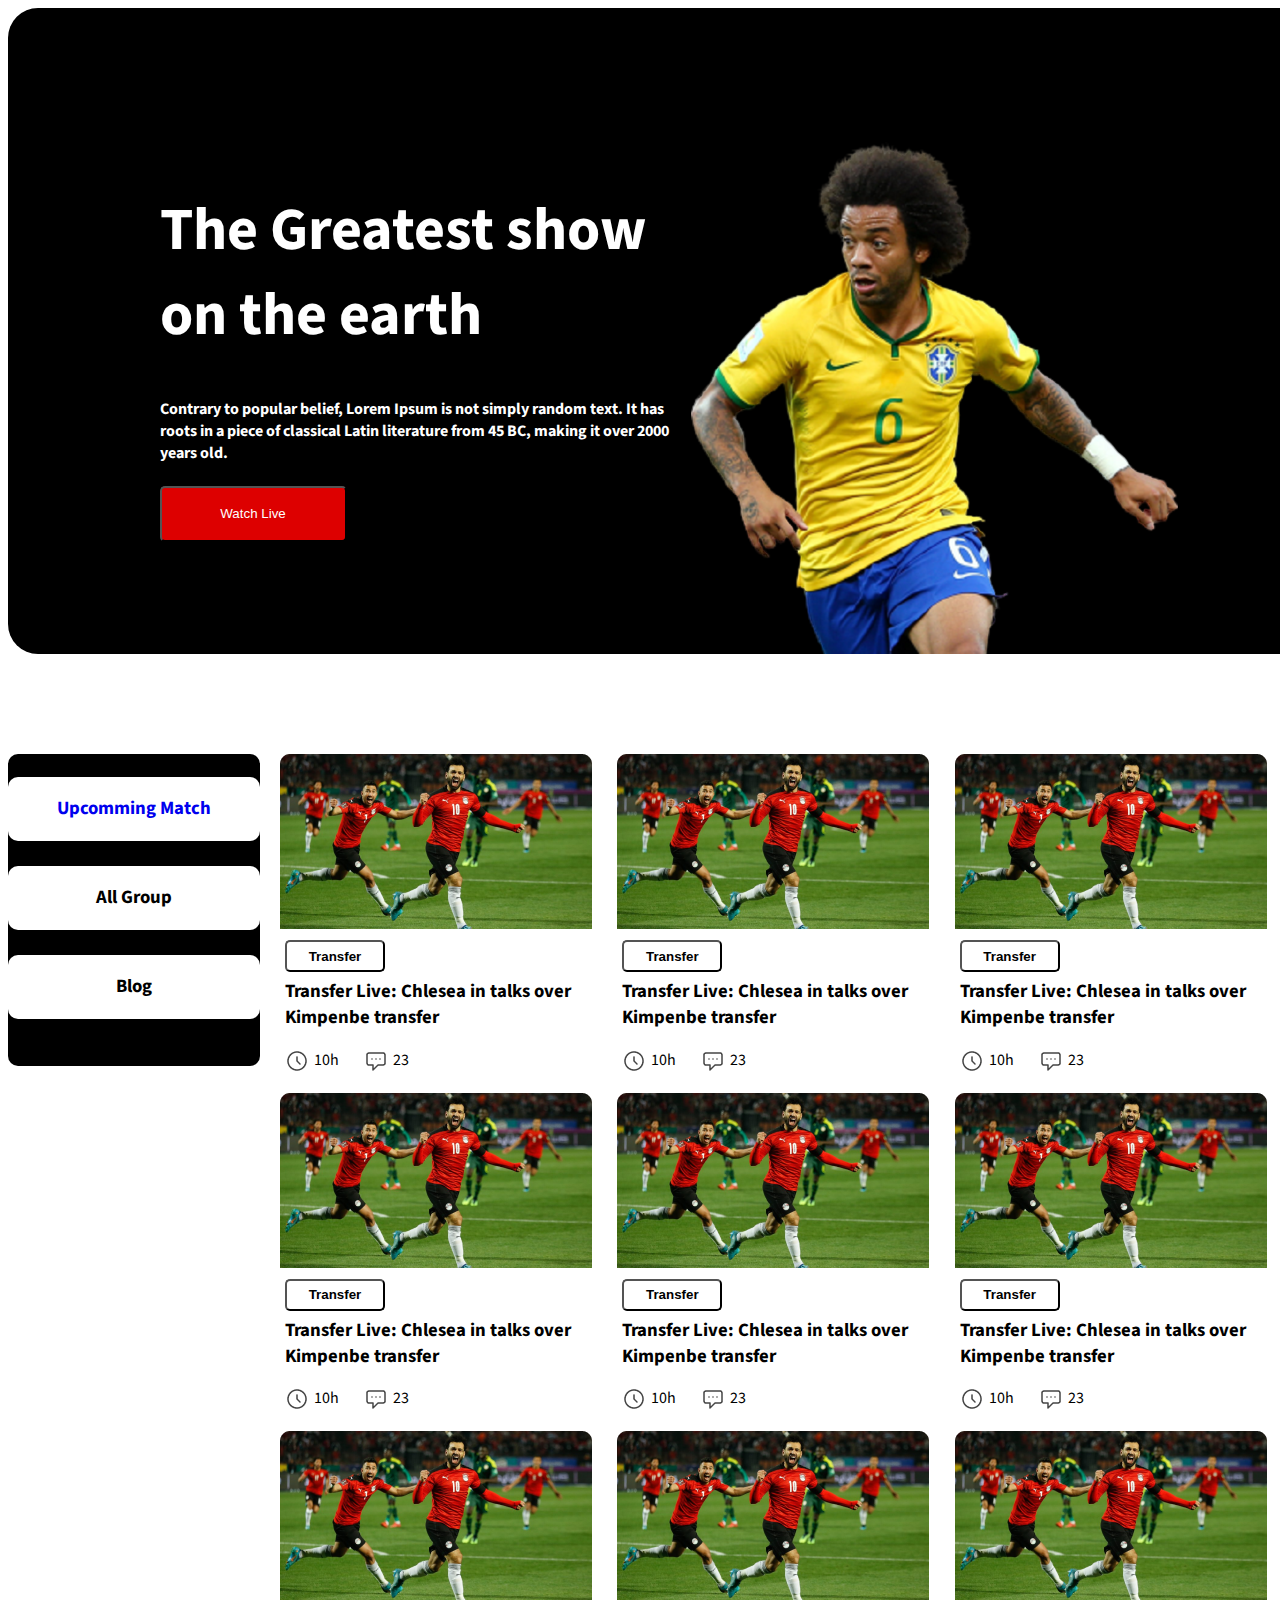
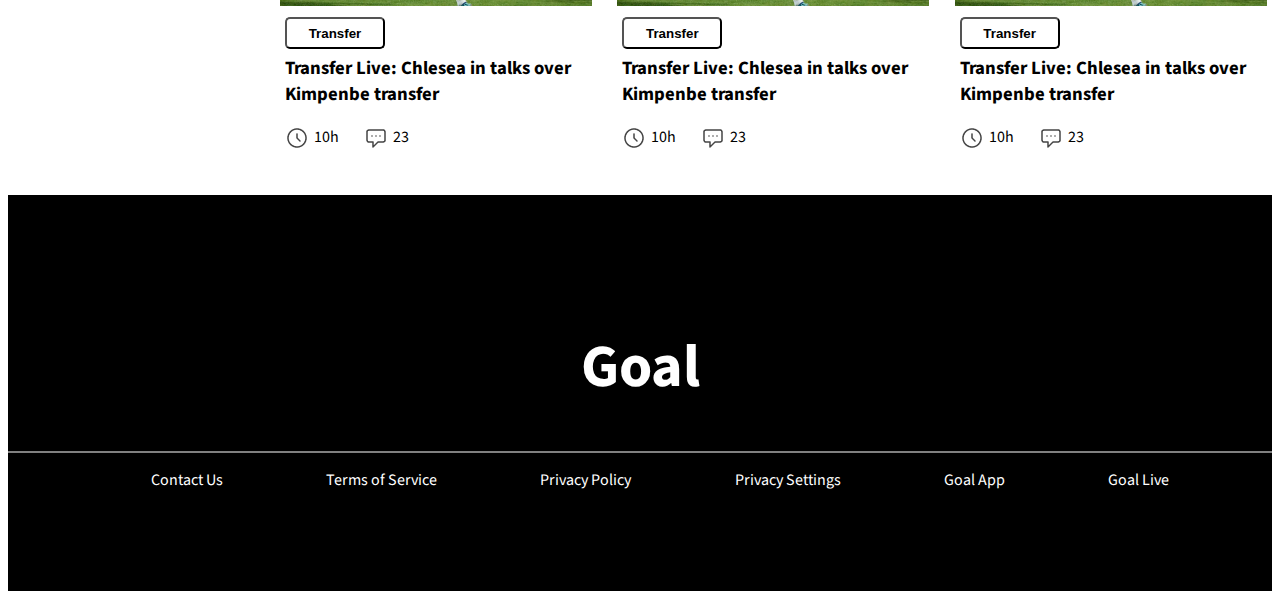
<file: index.html>
<!DOCTYPE html>
<html lang="en">

<head>
    <meta charset="UTF-8">
    <meta http-equiv="X-UA-Compatible" content="IE=edge">
    <meta name="viewport" content="width=device-width, initial-scale=1.0">
    <title>World Cup</title>
    <link rel="stylesheet" href="style.css">
</head>

<body>
    <header>
        <section class="Banner">
            <div class="Article">
                <h1>The Greatest show on the earth</h1>
                <h4>Contrary to popular belief, Lorem Ipsum is not simply
                    random text. It has roots in a piece of classical Latin literature from 45 BC, making it over 2000
                    years old.</h4>
                <button>Watch Live</button>

            </div>
            <div class="Img">
                <img src="images/football.png" alt="">
            </div>

        </section>
    </header>
    <main>
        <section class="Nav">
            <div class="NavMenue">
                <h3>
                    <a href="index2.html" target="_blank">Upcomming Match</a>
                </h3>
            </div>
            <div class="NavMenue">
                <h3>All Group</h3>
            </div>
            <div class="NavMenue">
                <h3>Blog</h3>
            </div>

        </section>
        <section class="Blog">
            <div class="BlogContent">
                <img src="images/blogimg.png" alt=""><button>Transfer</button>
                <h3>Transfer Live: Chlesea in talks over Kimpenbe transfer</h3>
                <div class="TimeComment">
                    <div class="Time"><img src="images/time.png" alt="">
                        <p> 10h</p>
                    </div>
                    <div class="Comment">
                        <img src="images/chat.png" alt="">
                        <p> 23</p>
                    </div>
                </div>
            </div>
            <div class="BlogContent">
                <img src="images/blogimg.png" alt=""><button>Transfer</button>
                <h3>Transfer Live: Chlesea in talks over Kimpenbe transfer</h3>
                <div class="TimeComment">
                    <div class="Time"><img src="images/time.png" alt="">
                        <p> 10h</p>
                    </div>
                    <div class="Comment">
                        <img src="images/chat.png" alt="">
                        <p> 23</p>
                    </div>
                </div>
            </div>
            <div class="BlogContent">
                <img src="images/blogimg.png" alt=""><button>Transfer</button>
                <h3>Transfer Live: Chlesea in talks over Kimpenbe transfer</h3>
                <div class="TimeComment">
                    <div class="Time"><img src="images/time.png" alt="">
                        <p> 10h</p>
                    </div>
                    <div class="Comment">
                        <img src="images/chat.png" alt="">
                        <p> 23</p>
                    </div>
                </div>
            </div>
            <div class="BlogContent">
                <img src="images/blogimg.png" alt=""><button>Transfer</button>
                <h3>Transfer Live: Chlesea in talks over Kimpenbe transfer</h3>
                <div class="TimeComment">
                    <div class="Time"><img src="images/time.png" alt="">
                        <p> 10h</p>
                    </div>
                    <div class="Comment">
                        <img src="images/chat.png" alt="">
                        <p> 23</p>
                    </div>
                </div>
            </div>
            <div class="BlogContent">
                <img src="images/blogimg.png" alt=""><button>Transfer</button>
                <h3>Transfer Live: Chlesea in talks over Kimpenbe transfer</h3>
                <div class="TimeComment">
                    <div class="Time"><img src="images/time.png" alt="">
                        <p> 10h</p>
                    </div>
                    <div class="Comment">
                        <img src="images/chat.png" alt="">
                        <p> 23</p>
                    </div>
                </div>
            </div>
            <div class="BlogContent">
                <img src="images/blogimg.png" alt=""><button>Transfer</button>
                <h3>Transfer Live: Chlesea in talks over Kimpenbe transfer</h3>
                <div class="TimeComment">
                    <div class="Time"><img src="images/time.png" alt="">
                        <p> 10h</p>
                    </div>
                    <div class="Comment">
                        <img src="images/chat.png" alt="">
                        <p> 23</p>
                    </div>
                </div>
            </div>
            <div class="BlogContent">
                <img src="images/blogimg.png" alt=""><button>Transfer</button>
                <h3>Transfer Live: Chlesea in talks over Kimpenbe transfer</h3>
                <div class="TimeComment">
                    <div class="Time"><img src="images/time.png" alt="">
                        <p> 10h</p>
                    </div>
                    <div class="Comment">
                        <img src="images/chat.png" alt="">
                        <p> 23</p>
                    </div>
                </div>
            </div>
            <div class="BlogContent">
                <img src="images/blogimg.png" alt=""><button>Transfer</button>
                <h3>Transfer Live: Chlesea in talks over Kimpenbe transfer</h3>
                <div class="TimeComment">
                    <div class="Time"><img src="images/time.png" alt="">
                        <p> 10h</p>
                    </div>
                    <div class="Comment">
                        <img src="images/chat.png" alt="">
                        <p> 23</p>
                    </div>
                </div>
            </div>
            <div class="BlogContent">
                <img src="images/blogimg.png" alt=""><button>Transfer</button>
                <h3>Transfer Live: Chlesea in talks over Kimpenbe transfer</h3>
                <div class="TimeComment">
                    <div class="Time"><img src="images/time.png" alt="">
                        <p> 10h</p>
                    </div>
                    <div class="Comment">
                        <img src="images/chat.png" alt="">
                        <p> 23</p>
                    </div>
                </div>
            </div>

        </section>
    </main>
</body>
<footer>
    <h1>Goal</h1>
    <hr>
    <div>
        <ul>
            <li>Contact Us</li>
            <li>Terms of Service</li>
            <li>Privacy Policy</li>
            <li>Privacy Settings</li>
            <li>Goal App</li>
            <li>Goal Live</li>
        </ul>
    </div>
</footer>

</html>
</file>
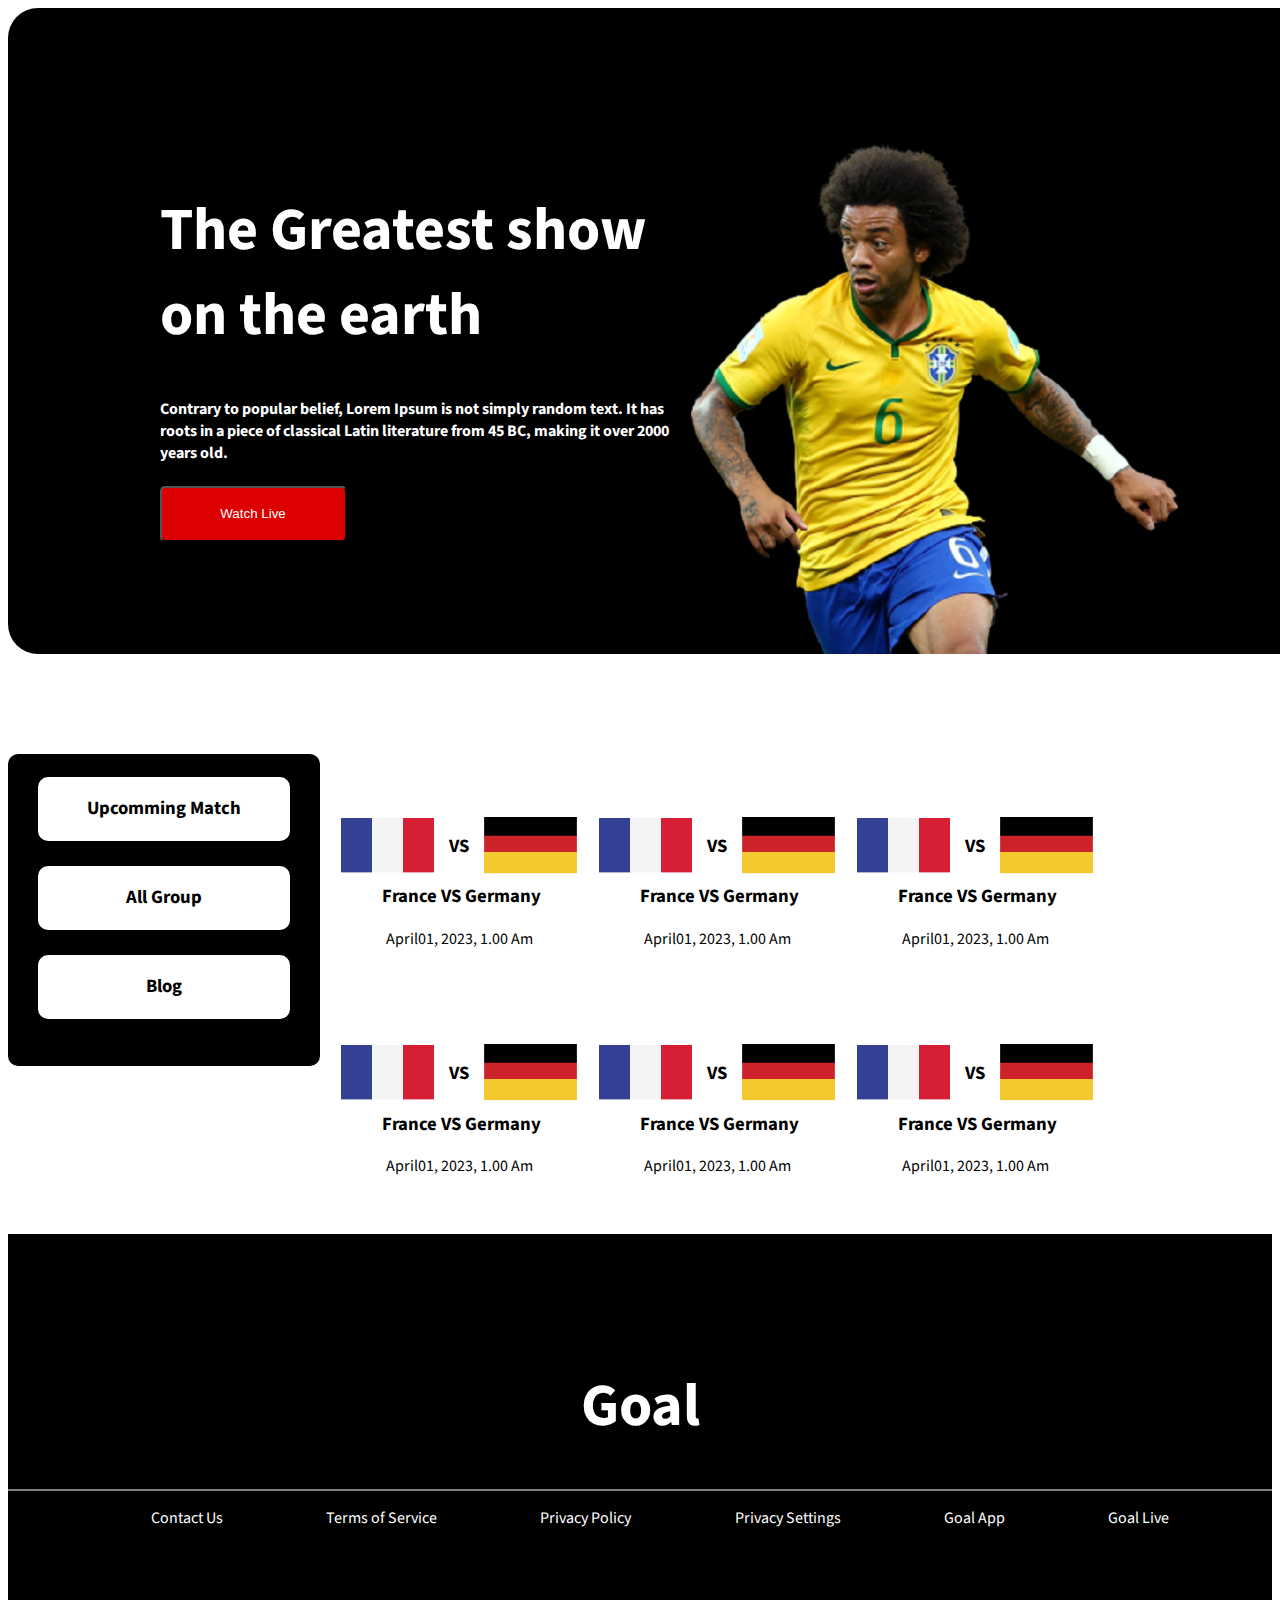
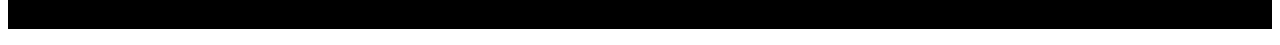
<file: index2.html>
<!DOCTYPE html>
<html lang="en">

<head>
    <meta charset="UTF-8">
    <meta http-equiv="X-UA-Compatible" content="IE=edge">
    <meta name="viewport" content="width=device-width, initial-scale=1.0">
    <title>Match Routin</title>
    <link rel="stylesheet" href="style.css">
</head>

<body>
    <header>
        <section class="Banner">
            <div class="Article">
                <h1>The Greatest show on the earth</h1>
                <h4>Contrary to popular belief, Lorem Ipsum is not simply
                    random text. It has roots in a piece of classical Latin literature from 45 BC, making it over 2000
                    years old.</h4>
                <button>Watch Live</button>

            </div>
            <div class="Img">
                <img src="images/football.png" alt="">
            </div>

        </section>
    </header>
    <main>
        <section class="Nav">
            <div class="NavMenue">
                <h3>Upcomming Match</h3>
            </div>
            <div class="NavMenue">
                <h3>All Group</h3>
            </div>
            <div class="NavMenue">
                <h3>Blog</h3>
            </div>

        </section>
        <section class="Blog">
            <div class="BlogContent Match">
                <div class="MatchTime">
                    <img src="images/potaka.png" alt="">
                    <h3>VS</h3>
                    <img src="images/germany.png" alt="">

                </div>
                <h3>France VS Germany</h3>
                <p>April01, 2023, 1.00 Am</p>

            </div>
            <div class="BlogContent Match">
                <div class="MatchTime">
                    <img src="images/potaka.png" alt="">
                    <h3>VS</h3>
                    <img src="images/germany.png" alt="">

                </div>
                <h3>France VS Germany</h3>
                <p>April01, 2023, 1.00 Am</p>

            </div>
            <div class="BlogContent Match">
                <div class="MatchTime">
                    <img src="images/potaka.png" alt="">
                    <h3>VS</h3>
                    <img src="images/germany.png" alt="">

                </div>
                <h3>France VS Germany</h3>
                <p>April01, 2023, 1.00 Am</p>

            </div>
            <div class="BlogContent Match">
                <div class="MatchTime">
                    <img src="images/potaka.png" alt="">
                    <h3>VS</h3>
                    <img src="images/germany.png" alt="">

                </div>
                <h3>France VS Germany</h3>
                <p>April01, 2023, 1.00 Am</p>

            </div>
            <div class="BlogContent Match">
                <div class="MatchTime">
                    <img src="images/potaka.png" alt="">
                    <h3>VS</h3>
                    <img src="images/germany.png" alt="">

                </div>
                <h3>France VS Germany</h3>
                <p>April01, 2023, 1.00 Am</p>

            </div>
            <div class="BlogContent Match">
                <div class="MatchTime">
                    <img src="images/potaka.png" alt="">
                    <h3>VS</h3>
                    <img src="images/germany.png" alt="">

                </div>
                <h3>France VS Germany</h3>
                <p>April01, 2023, 1.00 Am</p>

            </div>



        </section>
    </main>
</body>
<footer>
    <h1>Goal</h1>
    <hr>
    <div>
        <ul>
            <li>Contact Us</li>
            <li>Terms of Service</li>
            <li>Privacy Policy</li>
            <li>Privacy Settings</li>
            <li>Goal App</li>
            <li>Goal Live</li>
        </ul>
    </div>
</footer>

</html>
</file>
<file: style.css>
@import url('https://fonts.googleapis.com/css2?family=Poppins&family=Roboto&family=Source+Sans+Pro&display=swap');

body {
    font-family: 'Poppins', sans-serif;
    font-family: 'Roboto', sans-serif;
    font-family: 'Source Sans Pro', sans-serif;

}

h1 {
    font-size: 60px;
}

.Banner {
    display: flex;
    width: 1321px;
    height: 646px;
    background-color: black;
    justify-content: center;
    border-radius: 30px;


}

button {
    width: 187px;
    height: 56px;
    left: 246px;
    top: 529px;
    color: white;
    background: #DD0000;
    border-radius: 5px;
}

a {
    text-decoration: none;
}

.Article {
    width: 531px;
    height: 424px;
    margin-top: 140px;
    color: white;
}

.Img {
    margin-top: 134px;
}

/*Navigation Navigation */


main {
    display: flex;
}

.Nav {
    display: flex;
    justify-content: center;
    align-items: center;
    flex-flow: column;
    width: 312px;
    height: 312px;
    margin-top: 100px;
    color: white;
    background-color: black;
    border-radius: 10px;

}

.NavMenue {
    width: 252px;
    height: 64px;
    background-color: white;
    color: black;
    border-radius: 10px;
    margin-bottom: 25px;
    text-align: center;
}

.Blog {
    margin-top: 100px;
    margin-left: 20px;
    display: grid;
    grid-template-columns: repeat(3, 1fr);
    grid-row-gap: 15px;
    max-width: 1008px;
    grid-column-gap: 20px;
}

.BlogContent>button {
    background-color: white;
    color: black;
    font-weight: bold;
    width: 100px;
    height: 32px;
    margin-top: 5px;
    margin-left: 5px;
    border-radius: 5px;
}

.BlogContent>h3 {
    margin-top: 6px;
    margin-left: 5px;
}

.Time {
    display: flex;
    margin-bottom: 5px;
    margin-left: 5px;
}

.Time>p {
    margin: 0;
    margin-left: 5px;
}

.Comment {
    display: flex;
    margin-bottom: 5px;
    margin-left: 25px;

}

.Comment>p {
    margin: 0px;
    margin-left: 5px;

}

.TimeComment {
    display: flex;
}

/*Footer   Foooter Footer */

footer {
    background-color: black;
    color: white;
}

footer>h1 {
    text-align: center;
    padding-top: 130px;

}

hr {
    border: 0.1px solid gray;
}

footer>div>ul {

    display: flex;
    justify-content: center;
    justify-content: space-evenly;
    list-style: none;
    padding-bottom: 100px;


}

/*Other page Match Time*/

.MatchTime {
    display: flex;
    column-gap: 15px;
    justify-content: center;
    align-items: center;
    margin-top: 60px;


}

.Match {

    text-align: center;


}

/*resposnibe Banner*/
@media only screen and (max-width:688px) {

    body {
        width: 350px;
    }

    .Banner {
        display: flex;
        flex-direction: column-reverse;
        width: 688px;
        height: 800px;
        border-radius: 10px;
    }

    .Img {
        margin: auto;

    }

    .Img>img {
        width: 350px;
    }

    .Article {
        margin: auto;
        width: 350px;
    }

    .Article>h1 {
        font-size: 40px;
        text-align: center;
    }


    /*Responsibe menue*/
    main {
        display: flex;
        flex-direction: column;
        justify-content: center;
        align-items: center;
        margin-left: 300px;
    }

    .Blog {
        display: flex;
        flex-direction: column;
    }

    /*Responsive Footer*/
    footer {
        text-align: center;
        width: 360px;
        margin-left: 160px;
    }

    div>ul {
        display: flex;
        flex-direction: column;
        padding: 0px;
        row-gap: 15px;
    }


}

/*Tablet Responsibe*/
@media only screen and (max-width:992px) and (min-width:689px) {
    body {
        width: 689px;
    }

    .Banner {
        width: 689px;
        height: 646px;
        border-radius: 5px;
    }

    .Article {
        margin-top: 40px;
        width: 250px;
        height: 424px;
    }

    .Img {
        width: 350px;
        height: 500px;
    }

    /*Navigation var*/
    main {
        display: flex;
        flex-direction: column;
    }

    .Nav {
        display: flex;
        flex-direction: row;
        margin-top: 20px;
        padding-top: 20px;
        width: 688px;
        height: 100px;
        background-color: white;
    }

    .Nav>div:hover {
        border: 2px solid blue;
        border-radius: 5px;
    }

    /*news news*/
    .Blog {
        display: grid;
        grid-template-columns: repeat(2, 1fr);
        margin-top: 10px;
    }
}
</file>
